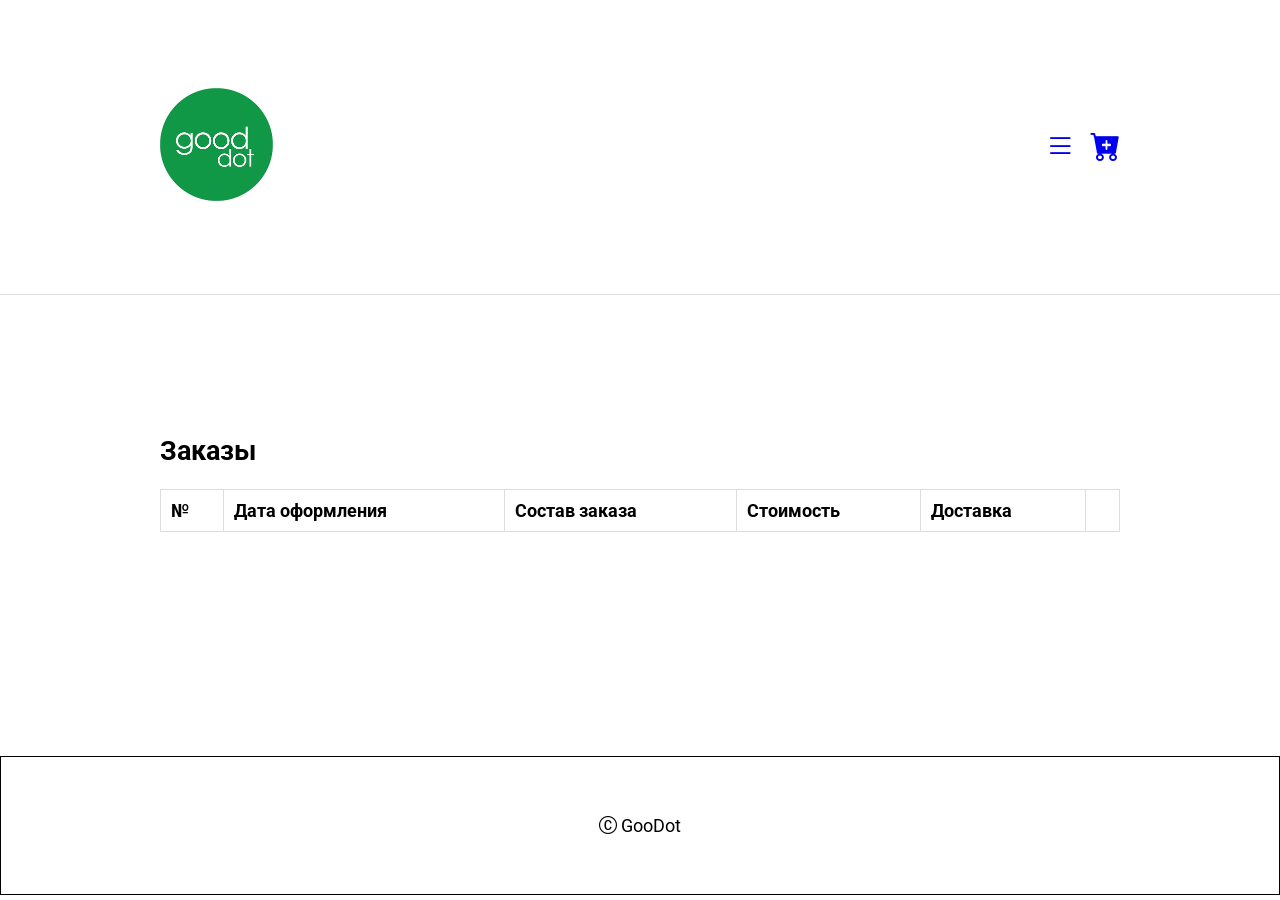
<file: webex/account.html>
<!DOCTYPE html>
<html lang="ru">
    <head>
        <meta charset="utf-8">
        <meta name="viewport" content="width=device-width, initial-scale=1.0">
        <title>GooDot</title>
        <link rel="stylesheet" href="account.css">
        <link href="https://fonts.googleapis.com/css2?family=Roboto&display=swap" rel="stylesheet">
        <link href="https://cdn.jsdelivr.net/npm/bootstrap-icons/font/bootstrap-icons.css" rel="stylesheet">
    </head>
    <body>
        <header class="main-header">
            <div class="container">
                <div class="logo">
                    <figure>
                        <img src="images/images.png" alt="logo">
                    </figure>
                </div>
                <nav class="header-links">
                    <a class="bi bi-list" href="main.html" title="Каталог"></a>
                    <a class="bi bi-cart-plus-fill" href="buy.html" title="Корзина"></a>
                </nav>
            </div>
        </header>
        <div class="notifications-container">
            <div class="notification">
            </div>
        </div>
        <main>
            <div class="tablesel">
                <h2>Заказы</h2>
                <table id="orders-table">
                    <thead>
                        <tr>
                            <th>№</th>
                            <th>Дата оформления</th>
                            <th>Состав заказа</th>
                            <th class="compos">Стоимость</th>
                            <th>Доставка</th>
                            <th></th>
                        </tr>
                    </thead>
                    <tbody id="orders-body">
                    </tbody>
                </table>
            </div>

            <div id="order-details-modal" class="modal-window">
                <div class="modal-content">
                    <span class="close-button">&times;</span>
                    <div id="order-details"></div>
                </div>
            </div>
            
            <div id="edit-order-modal" class="modal-window">
                <div class="modal-content">
                    <span class="close-button">&times;</span>
                    <div id="readonly-info" class="readonly-info"></div>
                    <form>
                        <div class="detail-item">
                            <label for="edit-full-name">Имя</label>
                            <input id="edit-full-name" type="text" />
                        </div>
                        <div class="detail-item">
                            <label for="edit-phone">Телефон</label>
                            <input id="edit-phone" type="text" />
                        </div>
                        <div class="detail-item">
                            <label for="edit-email">Email</label>
                            <input id="edit-email" type="email" />
                        </div>
                        <div class="detail-item">
                            <label for="edit-delivery-address">Адрес доставки</label>
                            <input id="edit-delivery-address" type="text" />
                        </div>
                        <div class="detail-item">
                            <label for="edit-delivery-date">Дата доставки</label>
                            <input id="edit-delivery-date" type="date" />
                        </div>
                        <div class="detail-item">
                            <label for="edit-delivery-interval">Время доставки</label>
                            <select id="edit-delivery-interval" name="delivery_interval" required>
                                <option value="" disabled selected>Выберите время</option>
                                <option value="08:00-12:00">08:00 - 12:00</option>
                                <option value="12:00-14:00">12:00 - 14:00</option>
                                <option value="14:00-18:00">14:00 - 18:00</option>
                                <option value="18:00-22:00">18:00 - 22:00</option>
                            </select>
                        </div>
                        <div class="detail-item">
                            <label for="edit-comment">Комментарий</label>
                            <textarea id="edit-comment"></textarea>
                        </div>
                        <div class="btndiv">
                            <button class="button_viewq" type="submit">Сохранить</button>
                        </div>
                    </form>
                </div>
            </div>
            
            <div id="delete-confirm-modal" class="modal" style="display: none;">
                <div class="modal-content">
                  <span class="close-button" style="cursor: pointer;">&times;</span>
                  <p><strong>Удаление заказа</strong></p>
                  <p>Вы уверены, что хотите удалить заказ?</p>
                  <div class="actions">
                    <button id="cancel-delete-btn" class="cancel-btn">Отмена</button>
                    <button id="confirm-delete-btn" class="confirm-btn">Да</button>
                  </div>
                </div>
            </div>      
        </main>
        <footer>
            <div class="container">
                <nav class="footer">
                    <p class="bi bi-c-circle"> GooDot</p>
                </nav>
            </div>
        </footer>
        <script src="order.js"></script>
    </body>
</html>
</file>
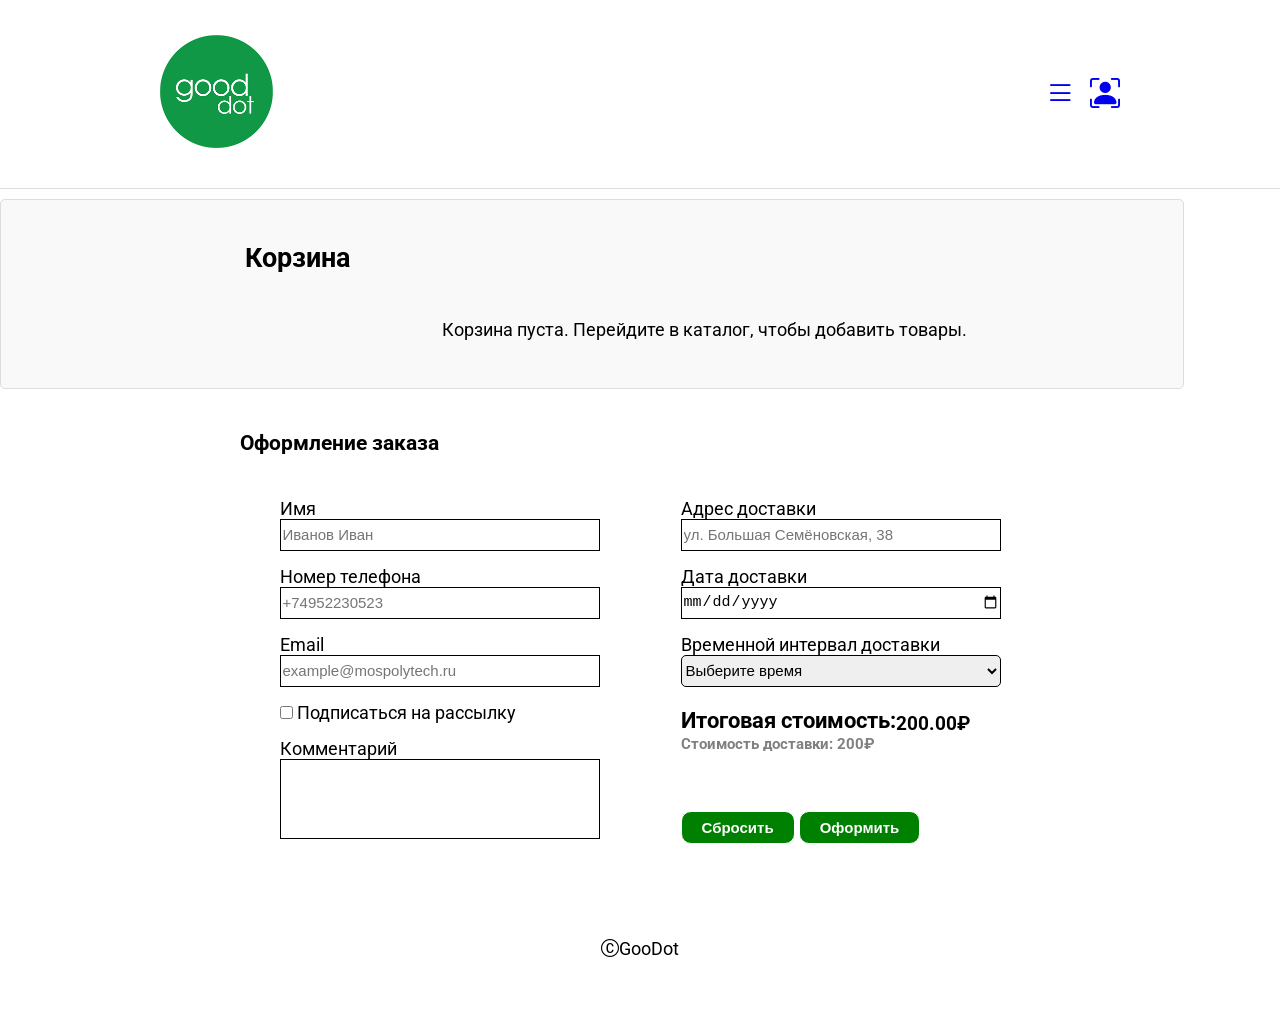
<file: webex/buy.html>
<!DOCTYPE html>
<html lang="ru">
    <head>
        <meta charset="utf-8">
        <meta name="viewport" content="width=device-width, initial-scale=1.0">
        <title>GooDot</title>
        <link rel="stylesheet" href="buy.css">
        <link href="https://fonts.googleapis.com/css2?family=Roboto&display=swap" rel="stylesheet">
        <link href="https://cdn.jsdelivr.net/npm/bootstrap-icons/font/bootstrap-icons.css" rel="stylesheet">
    </head>
    <body>
        <header class="main-header">
            <div class="container">
                <div class="logo">
                    <figure>
                        <img src="images/images.png" alt="logo">
                    </figure>
                </div>
                <nav class="header-links">
                    <a class="bi bi-list" href="main.html" title="Каталог"></a>
                    <a class="bi bi-person-bounding-box" href="account.html" title="Личный кабинет"></a>
                </nav>
            </div>
        </header>
        <div class="notifications-container">
            <div class="notification">
            </div>
        </div>
        <main>
            <div class="catalog">
                <h2>Корзина</h2>
                <div id="productGrid" class="product-grid"></div>
            </div>
        </main>
        <section class="order">
            <h3 class="h3">Оформление заказа</h3>
            <form id="orderForm" action="https://httpbin.org/post" method="POST">
                <div class="form-container">
                    <fieldset class="client-order">
                        <div class="form-group">
                            <label for="name">Имя</label>
                            <input type="text" placeholder="Иванов Иван" id="name" name="full_name" required>
                        </div>
                        <div class="form-group">
                            <label for="phone">Номер телефона</label>
                            <input type="tel" placeholder="+74952230523" id="phone" name="phone" required>
                        </div>
                        <div class="form-group">
                            <label for="email">Email</label>
                            <input type="email" placeholder="example@mospolytech.ru" id="email" name="email" required>
                        </div>
                        <div class="form-group">
                            <label for="subscribe">
                                <input type="checkbox" id="subscribe" name="subscribe"> Подписаться на рассылку
                            </label>
                        </div>
                        <div class="form-group">
                            <label for="comments">Комментарий</label>
                            <textarea id="comments" name="comment" rows="4" cols="50"></textarea>
                        </div>
                    </fieldset>
                    <fieldset class="client-data">
                        <div class="form-group">
                            <label for="address">Адрес доставки</label>
                            <input type="text" placeholder="ул. Большая Семёновская, 38" id="address" name="delivery_address" required>
                        </div>
                        <div class="form-group">
                            <label>Дата доставки</label>
                            <label for="delivery_date">
                                <input type="date" id="delivery_date" name="delivery_date" required>
                            </label> 
                        </div>
                            <div class="form-group">
                                <label for="cpec_time">Временной интервал доставки</label>
                                <select id="cpec_time" name="delivery_interval" required>
                                    <option value="" disabled selected>Выберите время</option>
                                    <option value="08:00-12:00">08:00 - 12:00</option>
                                    <option value="12:00-14:00">12:00 - 14:00</option>
                                    <option value="14:00-18:00">14:00 - 18:00</option>
                                    <option value="18:00-22:00">18:00 - 22:00</option>
                                </select>
                                <div id="total-cost">
                                    <p class="costt" style="font-weight: bold; font-size: 1.35rem;">Итоговая стоимость:</p>
                                    <span id="totalPrice" style="font-size: 1.2rem;"> 0 </span> 
                                </div>
                                <p class="delivcost">Стоимость доставки: 200₽</p>
                            </div>
                        <button class="button_view" type="reset">Сбросить</button>
                        <button class="button_view" type="submit">Оформить</button>
                    </fieldset>
                </div>
            </form>
        </section>
        <footer>
            <div class="container">
                <nav class="footer">
                    <p class="bi bi-c-circle">GooDot</p>
                </nav>
            </div>
        </footer>
        <script src="data.js"></script>
        <script src="basket.js"></script>
    </body>
</html>
</file>
<file: webex/account.css>
table {
    width: 100%;
    border-collapse: collapse;
}

table th, table td {
    padding: 10px;
    text-align: left;
    border: 1px solid #ddd;
    max-width: 300px;
}

tr .actionss {
    height: 100%;
    text-align: center;
}

.actions {
    display: flex;
    justify-content: space-between;
    flex-direction: row;
}

tr .actions {
    display: flex;
    height: 100%;
    width: 100%;
}

.actions i {
    cursor: pointer;
    margin-right: 10px;
    font-size: 18px;
}
.actions i:hover {
    color: #007bff;
}
*, *::before, *::after {
    box-sizing: border-box;
}

body {
    display: grid;
    grid-template-columns: repeat(3,1fr);
    grid-template-rows: auto;
    grid-template-areas:
    "header header header"
    "notifications notifications notifications"
     "main main main"
    "footer footer footer";
    margin: 0;
    font-family:'Roboto', sans-serif;
    font-size: 18px;
    min-height: 100vh;
    min-width: 50rem;
}

div, header, footer, main, nav {
    margin: 5px 0;
    padding: 5px 0;
}

footer {
    display: flex;
    background-color: white;
    color: black;
    padding: 20px 0;
    margin-top: auto;
    grid-area: footer;
    justify-content: center;
    text-align: center;
    border: 1px black solid;
}

main {
    margin: 0;
    grid-area: main;
}

.main-header {
    background-color: white;
    padding: 15px 0;
    border-bottom: 1px solid #ddd;
    display: flex;
    justify-content: space-between;
    align-items: center;
}

.main-header .container {
    display: flex;
    justify-content: space-between;
    align-items: center;
    width: 100%;
}

header {
    margin: 0;
    background-color: white;
    color: black;
    padding: 10px 0;
    font-size: 20px;
    grid-area: header;
}

nav {
    display: flex;
    flex-wrap: wrap;
    gap: 15px;
}

.main-menu ul {
    margin: 0;
    list-style: none;
    padding: 0;
}

.main-menu li {
    display: inline;
    margin-right: 25px;
}

.main-menu a {
    color:black;
    text-decoration: none;
    font-family:'Roboto', sans-serif;
    font-size:18px;
    color:black;
}
.main-menu ul li a.active {
    color: tomato;
}

.container {
    max-width: 75%;
    margin: 0 auto;
    padding: 10px 0;
}

p {
    text-align: justify;
}

.search-bar {
    display: flex;
    align-items: center;
    flex: 1;
    margin: 0 20px;
}

.search-bar input {
    flex: 1;
    padding: 8px 12px;
    font-size: 1em;
    border: 1px solid #ccc;
    border-radius: 4px 0 0 4px;
    outline: none;
}

.header-links {
    display: flex;
    gap: 15px;
    align-items: center;
    font-size: 30px;
}

.search-bar button {
    padding: 8px 15px;
    font-size: 1em;
    border: none;
    background-color: #006400;
    color: white;
    border-radius: 0 4px 4px 0;
    cursor: pointer;
}

.main-content {
    display: flex;
    margin: 20px;
}

.sidebar {
    width: 300px;
    background-color: #f8f8f8;
    padding: 20px;
    border: 1px solid #ddd;
    border-radius: 4px;
    box-shadow: 0 2px 5px rgba(0, 0, 0, 0.1);
}

.sidebar h2 {
    margin-top: 0;
}

.filter-section {
    margin: 0px;
}

.filter-section h3 {
    font-size: 1.1em;
    margin-bottom: 10px;
}

.notifications-container {
    position: relative;
    grid-area: notifications;
    width: 100%;
    background-color: lightgreen;
    color: black;
    border: 1px green;
    padding: 10px 20px;
    display: none;
    box-shadow: 0 4px 6px rgba(0, 0, 0, 0.1);
    margin-bottom: 20px;
}

.notifications-container.active {
    display: block;
}

.notification {
    text-align: center;
    font-size: 1rem;
}

.tablesel {
    margin:0px 10rem;
}

.modal {
    display: none;
    position: fixed;
    z-index: 1000;
    left: 0;
    top: 0;
    width: 100%;
    height: 100%;
    overflow: auto;
    background-color: rgba(0, 0, 0, 0.5);
  }
  
  .modal-content {
    background-color: white;
    margin: 10% auto;
    padding: 20px;
    border: 1px solid #888;
    width: 60%;
    border-radius: 5px;
  }
  
  .close {
    color: #aaa;
    float: right;
    font-size: 28px;
    font-weight: bold;
    cursor: pointer;
  }
  
  .close:hover {
    color: black;
  }
  
  .modal {
    display: none;
    position: fixed;
    z-index: 1000;
    left: 0;
    top: 0;
    width: 100%;
    height: 100%;
    overflow: auto;
    background-color: rgba(0, 0, 0, 0.5);
}

.modal-content {
    background-color: white;
    margin: 15% auto;
    padding: 20px;
    border: 1px solid #888;
    width: 80%;
    max-width: 600px;
}

.close-button {
    color: red;
    float: right;
    font-size: 28px;
    font-weight: bold;
    cursor: pointer;
}

#edit-order-form {
display: flex;
flex-direction: column;
gap: 15px; /* Расстояние между блоками */
}

.form-group {
display: flex;
flex-direction: column;
}

.form-group label {
font-weight: bold;
margin-bottom: 5px;
}

.form-group input,
.form-group textarea {
width: 100%;
padding: 8px;
font-size: 14px;
border: 1px solid #ccc;
border-radius: 4px;
}

fieldset {
border: 1px solid #ccc;
padding: 10px;
border-radius: 4px;
}

legend {
font-size: 14px;
font-weight: bold;
}

.form-actions {
display: flex;
justify-content: flex-start;
gap: 10px;
}

.form-actions button {
padding: 10px 20px;
font-size: 14px;
border: none;
border-radius: 4px;
cursor: pointer;
}

.save-btn {
background-color: #28a745;
color: white;
}

.cancel-btn {
    color: black;
    text-align: center;
    border: none;
    border-radius: 4px;
    width: 50%;
    height: 2rem;
    font-size: 18px;
    cursor: pointer;
    transition: background-color 0.2s ease;
}

.confirm-btn {
    color: white;
    text-align: center;
    background-color: red;
    border: none;
    width: 50%;
    height: 2rem;
    border-radius: 4px;
    font-size: 18px;
    cursor: pointer;
    transition: background-color 0.2s ease;
}

.save-button {
    color: white;
    background-color: green;
    border: none;
    border-radius: 4px;
    font-size: 18px;
    cursor: pointer;
    transition: background-color 0.2s ease;
}

label {
    display: block;
    font-size: 14px;
    color: #333;
    margin-bottom: 5px;
}

  .detail-item {
    display: flex;
    justify-content: space-between;
    align-items: center;
    border-bottom: 1px solid #ddd; /* Линия разделения между строками */
    padding: 8px 0;
  }
  
  .detail-item strong {
    flex: 1;
    font-weight: bold;
  }
  
  .detail-item span {
    flex: 2;
    text-align: right; /* Выравнивание значения по правому краю */
  }
  
  .modal-window {
    display: none;
    position: fixed;
    z-index: 1000;
    left: 0;
    top: 0;
    width: 100%;
    height: 100%;
    overflow: auto;
    background-color: rgba(0, 0, 0, 0.4);
}

.modal-content {
    background-color: #fff;
    margin: 10% auto;
    padding: 20px;
    border: 1px solid #888;
    width: 80%;
    border-radius: 8px;
    box-shadow: 0 4px 8px rgba(0, 0, 0, 0.2);
}

.close-button {
    color: #aaa;
    float: right;
    font-size: 28px;
    font-weight: bold;
    cursor: pointer;
}

.close-button:hover {
    color: #000;
}


input[type="text"] {
    width: 20rem;
    height: 2rem;
    border: 1px solid black;
    font-size: 15px;
}

input[type="radio"] {
    margin: 8px 0px;
}

input[type="email"] {
    width: 20rem;
    height: 2rem;
    border: 1px solid black;
    font-size: 15px;
}

input[type="tel"] {
    width: 20rem;
    height: 2rem;
    border: 1px solid black;
    font-size: 15px;
}

input[type="checkbox"] {
    margin: 0px;
}

input[type="time"] {
    width: 20rem;
    height: 2rem;
    border: 1px solid black;
    font-size: 15px;
}

.comments {
    width: 20rem;
    height: 1rem;
    border: 1px solid black;
    font-size: 15px;
}

input[type="date"] {
    width: 20rem;
    height: 2rem;
    border: 1px solid black;
    font-size: 15px;
}

textarea {
    width: 20rem;
    height: 5rem;
    border: 1px solid black;
    font-size: 15px;
    resize: none;
}

select {
    width: 20rem;
    height: 2rem;
    border: 1px solid black;
    border-radius: 5px;
    font-size: 15px;
}

.button_view {
    background-color: green;
    color: white;
    font-weight: bold;
    border: 1px solid;
    padding: 7px 20px;
    text-align: center;
    text-decoration: none;
    display: inline-block;
    font-size: 15px;
    margin-top: 3rem;
    cursor: pointer;
    border-radius: 10px;
}

.button_viewq {
    background-color: green;
    color: white;
    font-weight: bold;
    border: 1px solid;
    padding: 7px 20px;
    text-align: center;
    text-decoration: none;
    display: inline-block;
    font-size: 15px;
    margin-top: 3rem;
    cursor: pointer;
    border-radius: 10px;
}

.btndiv {
    display: flex;
    justify-content: flex-end;
}

.readonly-info {
    margin-bottom: 20px;
    padding: 10px;
    background-color: #f9f9f9;
    border: 1px solid #ddd;
    border-radius: 5px;
}
.readonly-info p {
    margin: 5px 0;
    font-size: 14px;
    color: #555;
}

.notifications-container {
    position: relative;
    grid-area: notifications;
    width: 100%;
    color: black;
    padding: 10px 20px;
    display: none;
    box-shadow: 0 4px 6px rgba(0, 0, 0, 0.1);
    margin: 0px;
}

.notifications-container.active {
    display: block;
    margin: 0px;
}

.notification {
    text-align: center;
    font-size: 1rem;
}

.notification.success {
    background-color: lightgreen; /* Зеленый фон для успеха */
    margin: 0px;
}

.notification.error {
    background-color: red; /* Красный фон для ошибки */
    margin: 0px;
}

.notification.info {
    background-color: blue; /* Синий фон для информации */
    margin: 0px;
}

.priceform {
    display: flex;
    flex-direction: row;
    justify-content: space-between;
    gap: 5px;
}

figure {
    margin: 0px;
}
.logo img {
    width: 50%;
}
</file>
<file: webex/buy.css>
*, *::before, *::after {
    box-sizing: border-box;
}

body {
    display: grid;
    grid-template-columns: repeat(3,1fr);
    grid-template-rows: auto;
    grid-template-areas:
    "header header header"
    "notifications notifications notifications"
    "main main main"
    "order order order"
    "footer footer footer";
    margin: 0;
    font-family:'Roboto', sans-serif;
    font-size: 18px;
    min-height: 100vh;
    min-width: 50rem;
}

div, header, footer, main, nav {
    margin: 5px 0;
    padding: 5px 0;
}

footer {
    display: flex;
    background-color: white;
    color: black;
    padding: 20px 0;
    margin-top: auto;
    grid-area: footer;
    justify-content: center;
    text-align: center;
}

main {
    margin: 0;
    grid-area: main;
    display: flex;
}

.main-header {
    background-color: white;
    padding: 15px 0;
    border-bottom: 1px solid #ddd;
    display: flex;
    justify-content: space-between;
    align-items: center;
}

.main-header .container {
    display: flex;
    justify-content: space-between;
    align-items: center;
    width: 100%;
}

header {
    margin: 0;
    background-color: white;
    color: black;
    padding: 10px 0;
    font-size: 20px;
    grid-area: header;
}

nav {
    display: flex;
    flex-wrap: wrap;
    gap: 15px;
}

.main-menu ul {
    margin: 0;
    list-style: none;
    padding: 0;
}

.main-menu li {
    display: inline;
    margin-right: 25px;
}

.main-menu a {
    color:black;
    text-decoration: none;
    font-family:'Roboto', sans-serif;
    font-size:18px;
    color:black;
}
.main-menu ul li a.active {
    color: tomato;
}

.container {
    max-width: 75%;
    margin: 0 auto;
    padding: 10px 0;
}

p {
    text-align: justify;
}

.order {
    grid-area: order;
    margin: 0;
    padding: 10px 0;
}

.order h3 {
    margin-left: 15rem;
}

#totalPrice {
    font-size: 1.2rem;
    margin-top: 25px;
    margin-bottom: 0px;
    color: black;
    font-weight: bold;
}

#total-cost {
    display: flex;
    flex-direction: row;
    font-weight: bold;
    font-size: 1.35rem;
    margin: 0px;
    padding: 0px;
    text-align: center;
}

.notifications-container {
    position: relative;
    grid-area: notifications;
    width: 100%;
    color: black;
    padding: 10px 20px;
    display: none;
    box-shadow: 0 4px 6px rgba(0, 0, 0, 0.1);
    margin: 0px;
}

.notifications-container.active {
    display: block;
    margin: 0px;
}

.notification {
    text-align: center;
    font-size: 1rem;
}


.notification.success {
    background-color: lightgreen; /* Зеленый фон для успеха */
    margin: 0px;
}

.notification.error {
    background-color: red; /* Красный фон для ошибки */
    margin: 0px;
}

.notification.info {
    background-color: blue; /* Синий фон для информации */
    margin: 0px;
}


.search-bar {
    display: flex;
    align-items: center;
    flex: 1;
    margin: 0 20px;
}

.search-bar input {
    flex: 1;
    padding: 8px 12px;
    font-size: 1em;
    border: 1px solid #ccc;
    border-radius: 4px 0 0 4px;
    outline: none;
}

.header-links {
    display: flex;
    gap: 15px;
    align-items: center;
    font-size: 30px;
}

.search-bar button {
    padding: 8px 15px;
    font-size: 1em;
    border: none;
    background-color: #006400;
    color: white;
    border-radius: 0 4px 4px 0;
    cursor: pointer;
}

.main-content {
    display: flex;
    margin: 20px;
}

.sidebar {
    width: 300px;
    background-color: #f8f8f8;
    padding: 20px;
    border: 1px solid #ddd;
    border-radius: 4px;
    box-shadow: 0 2px 5px rgba(0, 0, 0, 0.1);
}

.sidebar h2 {
    margin-top: 0;
}

.filter-section {
    margin: 0px;
}

.filter-section h3 {
    font-size: 1.1em;
    margin-bottom: 10px;
}

.apply-button {
    display: block;
    width: 100%;
    padding: 10px;
    background-color:#006400;
    color: white;
    font-size: 1em;
    border: none;
    border-radius: 4px;
    cursor: pointer;
    text-align: center;
}

.priceboth {
    margin: 0px;
    padding: 0px;
    display: flex;
    flex-direction: row;
    justify-content: space-between;
    align-items: center;
    max-width: 100%;
}
.priceset {
    max-width: 100%;
}
.priceboth .priceset input {
    max-width: 50%;
}

label {
    margin: 0px;
}

.catalog {
    padding: 20px;
    background-color: #f9f9f9;
    border: 1px solid #ddd;
    border-radius: 5px;
    margin-right: 6rem;
    width: 100%;
}

.catalog-header {
    display: flex;
    justify-content: space-between;
    align-items: center;
    margin-bottom: 20px;
}

.catalog-header h2 {
    margin: 0;
    font-size: 1.5em;
}

.catalog-header select {
    padding: 5px;
    font-size: 1em;
}

.catalog h2 {
    margin-left: 14rem;
}

.product-grid {
    display: grid;
    grid-template-columns: repeat(4, 1fr);
    gap: 20px;
    width: auto;
    margin-left: 14rem;
}

.product-card {
    background-color: white;
    border: 1px solid #ddd;
    border-radius: 5px;
    padding: 15px;
    box-shadow: 0 2px 5px rgba(0, 0, 0, 0.1);
    text-align: center;
    display: flex;
    flex-direction: column;
    justify-content: space-between;
}

.product-card img {
    width: 100%;
    height: auto;
    border-radius: 5px;
    margin-bottom: 15px;
}

.form-group {
    display: flex;
    flex-direction: column;
}

.product-grid p {
    text-align: center;
}

select {
    width: 20rem;
    height: 2rem;
    border: 1px solid black;
    border-radius: 5px;
    font-size: 15px;
}

.delivcost {
    color: grey;
    font-weight: bold;
    font-size: 15px;
    margin: 0px;
}

.costt {
    text-align: center;
    margin-bottom: 0;
}

.form-container {
    display: flex;
    justify-content: center;
    gap: 50px;
    width: 100%;
}

.product-card h3 {
    font-size: 1em;
    margin: 10px 0;
    color: black;
    text-align: justify;
}

.product-card .rating {
    margin-bottom: 10px;
}

.star.full {
    color: #f39c12;
}

.star.empty {
    color: grey;
}

.product-card .price {
    font-size: 1.1em;
    font-weight: bold;
    margin-bottom: 10px;
}

.product-card .price-discounted {
    color: red;
    text-decoration: line-through;
    margin-right: 10px;
}

.product-card button {
    padding: 10px;
    background-color: #006400;
    color: white;
    border: none;
    border-radius: 5px;
    cursor: pointer;
    font-size: 1em;
}

.load-more {
    display: block;
    margin: 20px auto;
    padding: 10px 20px;
    font-size: 1em;
    background-color: #006400;
    color: white;
    border: none;
    border-radius: 5px;
    cursor: pointer;
}

.discount-percent {
    font-size: 1em;
    color: red; /* Красный цвет для процента скидки */
    font-weight: bold;
}

input[type="text"] {
    width: 20rem;
    height: 2rem;
    border: 1px solid black;
    font-size: 15px;
}

input[type="radio"] {
    margin: 8px 0px;
}

input[type="email"] {
    width: 20rem;
    height: 2rem;
    border: 1px solid black;
    font-size: 15px;
}

input[type="tel"] {
    width: 20rem;
    height: 2rem;
    border: 1px solid black;
    font-size: 15px;
}

input[type="checkbox"] {
    margin: 0px;
}

input[type="time"] {
    width: 20rem;
    height: 2rem;
    border: 1px solid black;
    font-size: 15px;
}

.comments {
    width: 20rem;
    height: 1rem;
    border: 1px solid black;
    font-size: 15px;
}

input[type="date"] {
    width: 20rem;
    height: 2rem;
    border: 1px solid black;
    font-size: 15px;
}

textarea {
    width: 20rem;
    height: 5rem;
    border: 1px solid black;
    font-size: 15px;
    resize: none;
}


.button_view {
    background-color: green;
    color: white;
    font-weight: bold;
    border: 1px solid;
    padding: 7px 20px;
    text-align: center;
    text-decoration: none;
    display: inline-block;
    font-size: 15px;
    margin-top: 3rem;
    cursor: pointer;
    border-radius: 10px;
}

.client-order {
    border: 0px;
}

.client-data {
    border: 0px;
}

.priceform {
    display: flex;
    flex-direction: row;
    justify-content: space-between;
    gap: 5px;
}

figure {
    margin: 0px;
}
.logo img {
    width: 50%;
}
</file>
